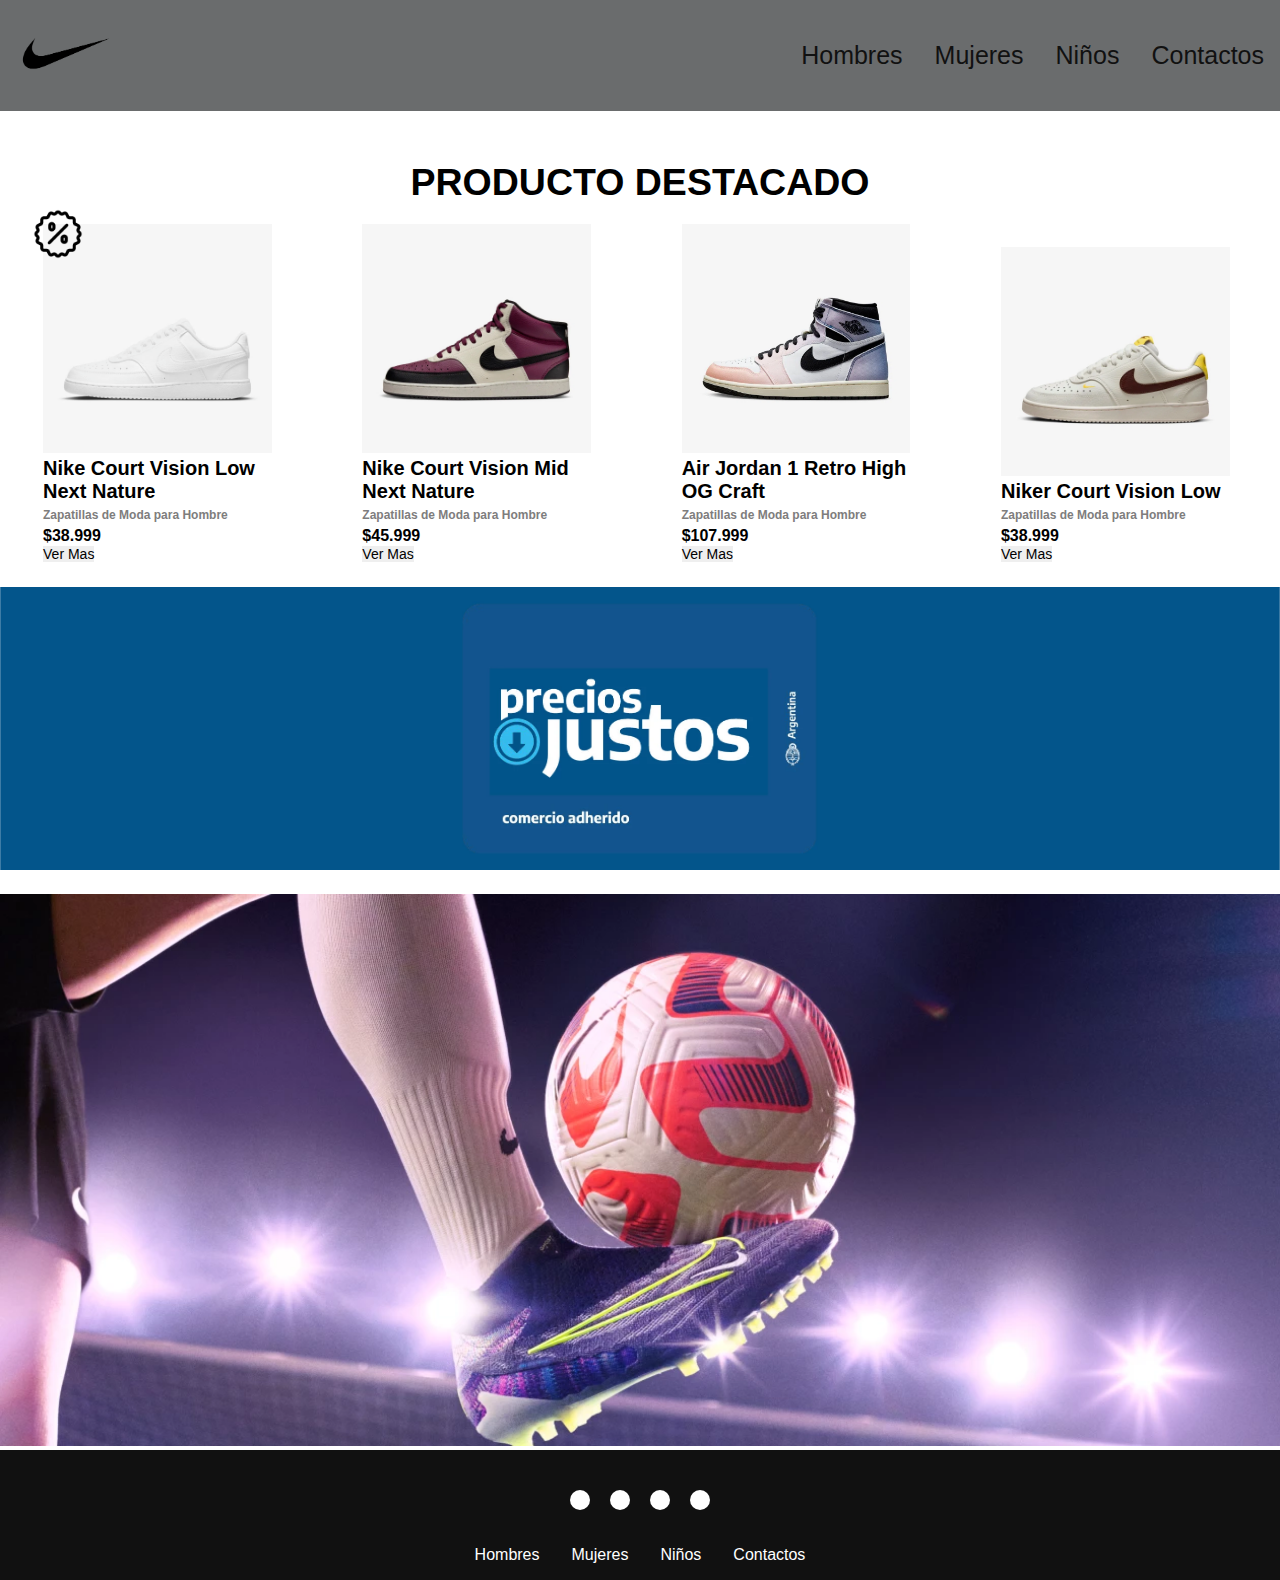
<file: index.html>
<!DOCTYPE html>
<html lang="en">
<head>
    <meta charset="UTF-8">
    <meta name="viewport" content="width=device-width, initial-scale=1.0">
    <title>Tienda de Ropa</title>
    <meta name="description" content="Descubre el estilo perfecto para ti en nuestra tienda de moda en línea. Explora una amplia selección de ropa de última tendencia para hombres, mujeres y niños.">
    <meta name="keywords" content="Tienda de ropa deportiva, Comprar ropa deportiva en línea, Ropa deportiva de calidad, Marcas de ropa deportiva">
    <link rel="stylesheet" href="https://cdn.jsdelivr.net/npm/bootstrap-icons@1.10.5/font/bootstrap-icons.css">
    <link rel="shortcut icon" href="./imagenes/icono pagina.png" type="image/x-icon">
    <link rel="stylesheet" href="./css/styles.css">
    <link rel="stylesheet" href="https://cdnjs.cloudflare.com/ajax/libs/font-awesome/6.4.0/css/all.min.css" integrity="sha512-iecdLmaskl7CVkqkXNQ/ZH/XLlvWZOJyj7Yy7tcenmpD1ypASozpmT/E0iPtmFIB46ZmdtAc9eNBvH0H/ZpiBw==" crossorigin="anonymous" referrerpolicy="no-referrer" />
</head>
<body>
    <header>
        <a href="../index.html"><img class="logo" src="../imagenes/logo principal.png" alt="Logo principal"></a>
        <button id="abrir" class="abrir-menu"><i class="bi bi-list"></i></button>
        <nav class="nav" id="nav">
            <ul class="nav-list">
                <li><a href="./paginas/hombres.html">Hombres</a></li>
                <li><a href="./paginas/mujeres.html">Mujeres</a></li>
                <li><a href="./paginas/niños.html">Niños</a></li>
                <li><a href="./paginas/contactos.html">Contactos</a></li>
            </ul>
        </nav>
    </header>
    <main>   
        <div class="producto-destacado">
            <h2 class="destacado">PRODUCTO DESTACADO</h2>
        </div>

        <div class="zapatilla-destacado">
            <img class="zapatilla-imagen" src="./imagenes/zapatilla-destacada1.png" alt="zapatilla destacad1a">
            <h4 class="zapatilla-titulo">Nike Court Vision Low Next Nature<h4>
            <p class="zapatilla-parrafo">Zapatillas de Moda para Hombre</p>
            <p class="precio">$38.999</p>
            <button class="zapatilla-boton"><a href="./paginas/hombres.html">Ver Mas</a></button>
            <img src="./imagenes/logo oferta.png" alt="logo oferta" class="zapatilla-oferta">
        </div>
        <div class="zapatilla-destacado">
            <img class="zapatilla-imagen" src="./imagenes/zapatilla-destacada2.png" alt="zapatilla destacada2">
            <h4 class="zapatilla-titulo">Nike Court Vision Mid Next Nature<h4>
            <p class="zapatilla-parrafo">Zapatillas de Moda para Hombre</p>
            <p class="precio">$45.999</p>
            <button class="zapatilla-boton"><a href="./paginas/hombres.html">Ver Mas</a></button>
        </div>
        <div class="zapatilla-destacado">
            <img class="zapatilla-imagen" src="./imagenes/zapatilla-destacada3.png" alt="zapatilla destacada3">
            <h4 class="zapatilla-titulo">Air Jordan 1 Retro High OG Craft<h4>
            <p class="zapatilla-parrafo">Zapatillas de Moda para Hombre</p>
            <p class="precio">$107.999</p>
            <button class="zapatilla-boton"><a href="./paginas/hombres.html">Ver Mas</a></button>
        </div>
        <div class="zapatilla-destacado">
            <img class="zapatilla-imagen" src="./imagenes/zapatilla-destacada4.png" alt="zapatilla destacada4">
            <h4 class="zapatilla-titulo">Niker Court Vision Low<h4>
            <p class="zapatilla-parrafo">Zapatillas de Moda para Hombre</p>
            <p class="precio">$38.999</p>
            <button class="zapatilla-boton"><a href="./paginas/hombres.html">Ver Mas</a></button>
        </div>
        
        <div class="precio-justo">
            <img src="./imagenes/precio justo.jpg" alt="precio justo">
        </div>
    
        <div class="imagen1">
            <img src="./imagenes/img.jpg" alt="imagen 1">
        </div>
    </main>

    <footer class="footer">
        <div class="footer-icons">
            <div class="socialIconos">
                <a href="https://www.facebook.com/nike"><i class="fa-brands fa-facebook"></i></a>
                <a href="https://twitter.com/Nike"><i class="fa-brands fa-twitter"></i></a>
                <a href="https://www.youtube.com/channel/UCUFgkRb0ZHc4Rpq15VRCICA"><i class="fa-brands fa-youtube"></i></a>
                <a href="https://www.instagram.com/nike/"><i class="fa-brands fa-instagram"></i></a>
            </div>
        </div>
        <div class="footer-nav">
            <a class="footer-links" href="./paginas/hombres.html">Hombres</a>
            <a class="footer-links" href="./paginas/mujeres.html">Mujeres</a>
            <a class="footer-links" href="./paginas/niños.html">Niños</a>
            <a class="footer-links" href="./paginas/contactos.html">Contactos</a>
        </div>
    </footer>

<script src="./index.js"></script>
</body>

</html>
</file>
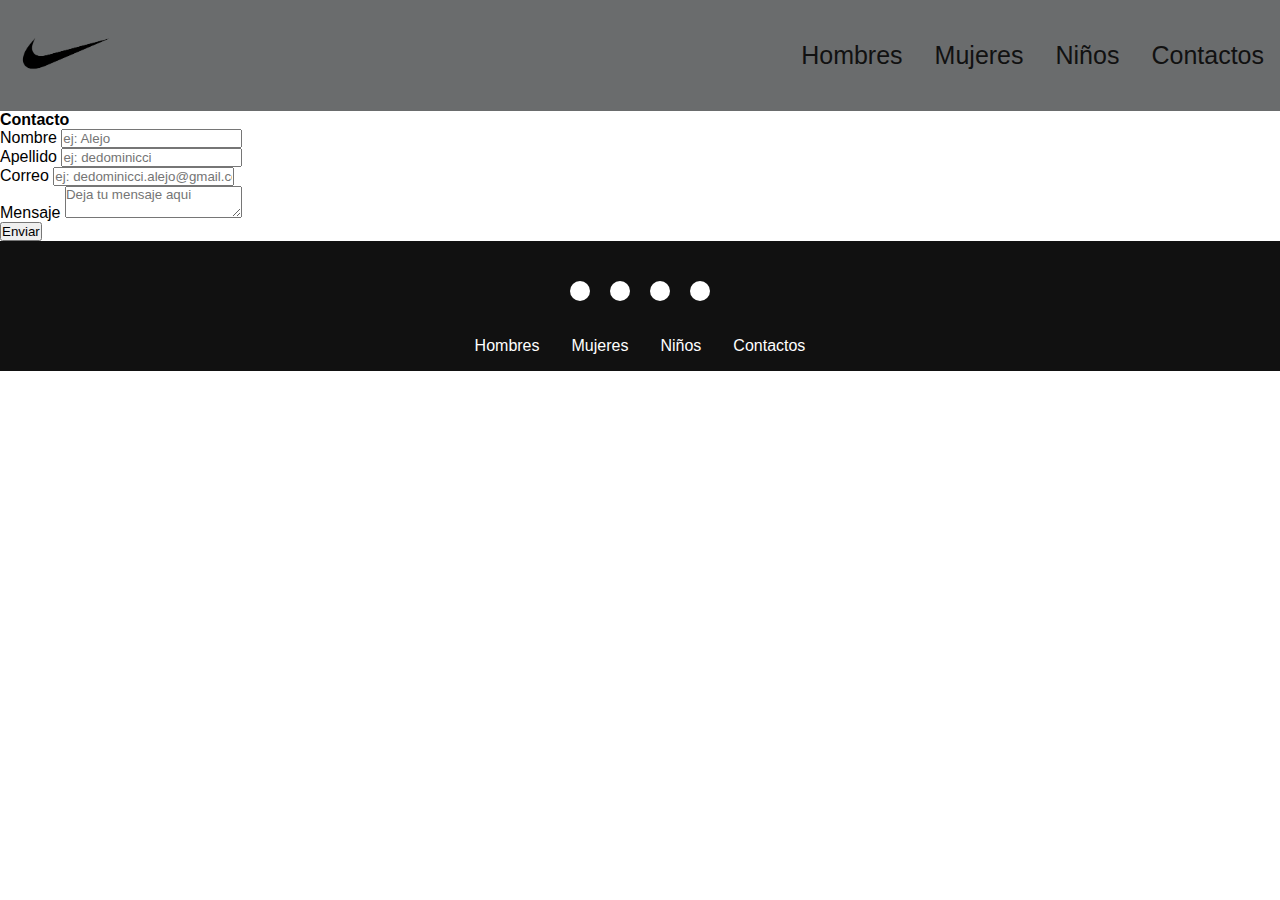
<file: paginas/contactos.html>
<!DOCTYPE html>
<html lang="en">
<head>
    <meta charset="UTF-8">
    <meta name="viewport" content="width=device-width, initial-scale=1.0">
    <title>Contactos</title>
    <meta name="description" content="Estamos aquí para ayudarte en cada paso. Si tienes preguntas, comentarios o necesitas asistencia, no dudes en ponerte en contacto con nosotros. Nuestro equipo de atención al cliente está listo para brindarte el mejor servicio.">
    <meta name="keywords" content="Información de contacto, Contacto directo, Soporte al cliente, Servicio al cliente, Formulario de contacto, Redes sociales y contacto">
    <link rel="stylesheet" href="https://cdn.jsdelivr.net/npm/bootstrap-icons@1.10.5/font/bootstrap-icons.css">
    <link href="https://cdn.jsdelivr.net/npm/bootstrap@5.3.0/dist/css/bootstrap.min.css" rel="stylesheet" integrity="sha384-9ndCyUaIbzAi2FUVXJi0CjmCapSmO7SnpJef0486qhLnuZ2cdeRhO02iuK6FUUVM" crossorigin="anonymous">
    <link rel="stylesheet" href="../css/styles.css">
    <link rel="stylesheet" href="https://cdnjs.cloudflare.com/ajax/libs/font-awesome/6.4.0/css/all.min.css" integrity="sha512-iecdLmaskl7CVkqkXNQ/ZH/XLlvWZOJyj7Yy7tcenmpD1ypASozpmT/E0iPtmFIB46ZmdtAc9eNBvH0H/ZpiBw==" crossorigin="anonymous" referrerpolicy="no-referrer"/>
    <link rel="shortcut icon" href="../imagenes/icono pagina.png" type="image/x-icon">
    
</head>
<body>
    <header>
        <a href="../index.html"><img class="logo" src="../imagenes/logo principal.png" alt="Logo principal"></a>
        <button id="abrir" class="abrir-menu"><i class="bi bi-list"></i></button>
        <nav class="nav" id="nav">
            <ul class="nav-list">
                <li><a href="../paginas/hombres.html">Hombres</a></li>
                <li><a href="../paginas/mujeres.html">Mujeres</a></li>
                <li><a href="../paginas/niños.html">Niños</a></li>
                <li><a href="../paginas/contactos.html">Contactos</a></li>
            </ul>
        </nav>
    </header>
   <main>
    <section class="d-flex justify-content-center contactos">
        <div class="card col-sm-6 p-3">
            <div class="mb-3">
                <h4>Contacto</h4>
            </div>
            <div class="mb-2">
                <form action="">
                    <div class="mb-2">
                        <label for="nombre">Nombre</label>
                        <input type="text" class="form-control" name="nombre" id="nombre" placeholder="ej: Alejo">
                    </div>
                    <div class="mb-2">
                        <label for="apellido">Apellido</label>
                        <input type="text" class="form-control" name="apellido" id="apellido" placeholder="ej: dedominicci">
                        <div class="mb-2">
                            <label for="correo">Correo</label>
                            <input type="text" class="form-control" name="correo" id="correo" placeholder="ej: dedominicci.alejo@gmail.com">
                        </div>
                        <div class="mb-2">
                            <label for="Mensaje">Mensaje</label>
                            <textarea name="Mensaje" id="Mensaje" class="form-control" placeholder="Deja tu mensaje aqui"></textarea>
                        </div>
                        <div class="mb-2">
                            <button class="btn btn-primary">Enviar</button>
                        </div>
                    </div>
                </form>
            </div>
        </div>
    </section>
   </main>
   <footer>
        <div class="footer-icons">
            <div class="socialIconos">
                <a href="https://www.facebook.com/nike"><i class="fa-brands fa-facebook"></i></a>
                <a href="https://twitter.com/Nike"><i class="fa-brands fa-twitter"></i></a>
                <a href="https://www.youtube.com/channel/UCUFgkRb0ZHc4Rpq15VRCICA"><i class="fa-brands fa-youtube"></i></a>
                <a href="https://www.instagram.com/nike/"><i class="fa-brands fa-instagram"></i></a>
            </div>
        </div>
        <div class="footer-nav">
            <a class="footer-links" href="../paginas/hombres.html">Hombres</a>
            <a class="footer-links" href="../paginas/mujeres.html">Mujeres</a>
            <a class="footer-links" href="../paginas/niños.html">Niños</a>
            <a class="footer-links" href="../paginas/contactos.html">Contactos</a>
        </div>
    </footer>
    <script src="../index.js"></script>
</body>
</html>
</file>
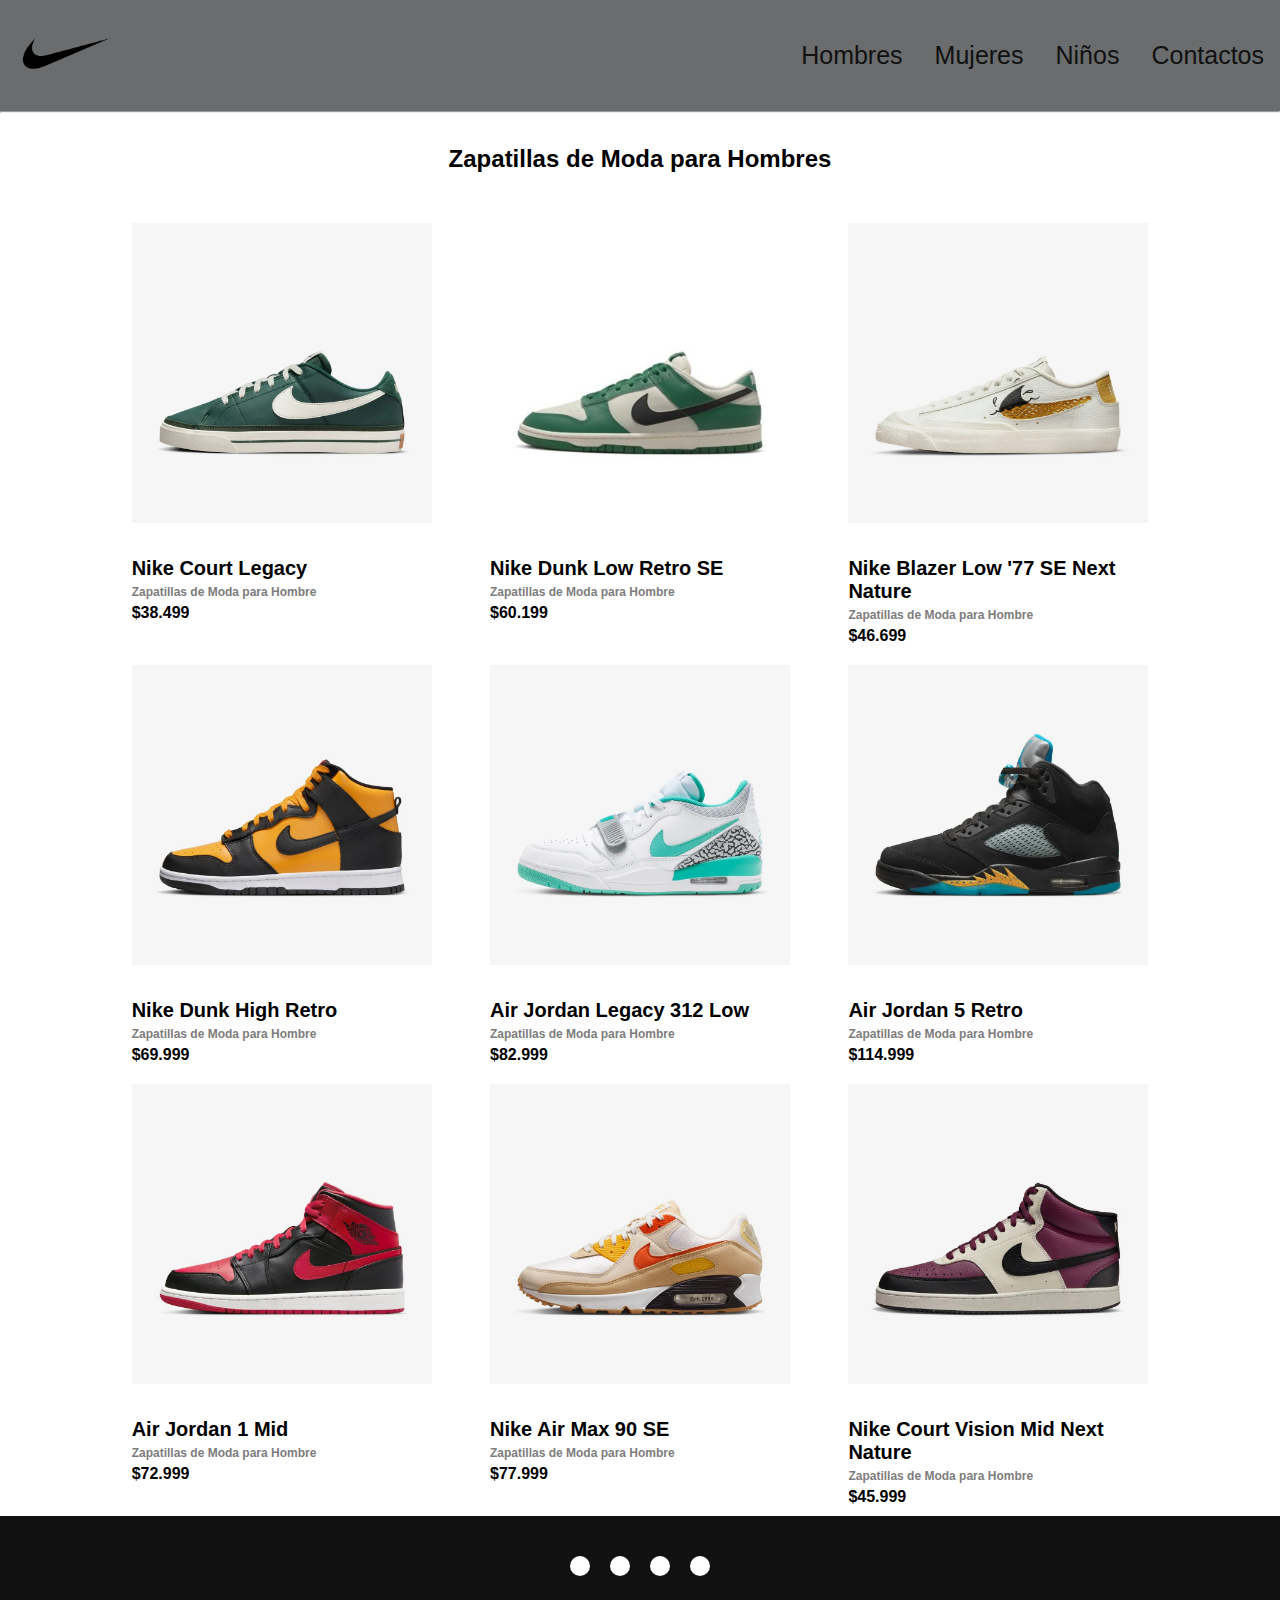
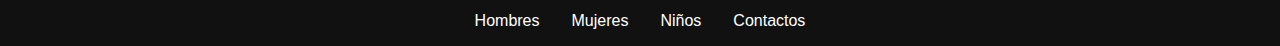
<file: paginas/hombres.html>
<!DOCTYPE html>
<html lang="en">
<head>
    <meta charset="UTF-8">
    <meta name="viewport" content="width=device-width, initial-scale=1.0">
    <title>Hombres</title>
    <meta name="description" content="Supera tus límites con nuestra gama de ropa deportiva diseñada especialmente para hombres. Encuentra desde camisetas técnicas que absorben la humedad hasta pantalones deportivos que ofrecen libertad de movimiento.">
    <meta name="keywords" content="Ropa deportiva para hombres,Ropa atlética masculina, Moda deportiva para él, Conjuntos deportivos masculinos, Accesorios deportivos para hombres">
    <link rel="stylesheet" href="https://cdn.jsdelivr.net/npm/bootstrap-icons@1.10.5/font/bootstrap-icons.css">
    <link rel="stylesheet" href="../css/styles.css">
    <link rel="stylesheet" href="https://cdnjs.cloudflare.com/ajax/libs/font-awesome/6.4.0/css/all.min.css" integrity="sha512-iecdLmaskl7CVkqkXNQ/ZH/XLlvWZOJyj7Yy7tcenmpD1ypASozpmT/E0iPtmFIB46ZmdtAc9eNBvH0H/ZpiBw==" crossorigin="anonymous" referrerpolicy="no-referrer" />
    <link rel="shortcut icon" href="../imagenes/icono pagina.png" type="image/x-icon">
</head>
<body>
    <header>
        <a href="../index.html"><img class="logo" src="../imagenes/logo principal.png" alt="Logo principal"></a>
        <button id="abrir" class="abrir-menu"><i class="bi bi-list"></i></button>
        <nav class="nav" id="nav">
            <ul class="nav-list">
                <li><a href="../paginas/hombres.html">Hombres</a></li>
                <li><a href="../paginas/mujeres.html">Mujeres</a></li>
                <li><a href="../paginas/niños.html">Niños</a></li>
                <li><a href="../paginas/contactos.html">Contactos</a></li>
            </ul>
        </nav>
    </header>
    <hr>
    <main>
        <div class="titulo-productos">
            <h2>Zapatillas de Moda para Hombres</h2>
        </div>
        <div class="zapatilla-hombres-b">
            <div class="zapatilla-hombres">
                <a href="./descripcion-producto.html"><img class="zapatilla-imagen" src="../imagenes/zapas-hombres1.jpg" alt="zapatilla 1"></a>
                <h4 class="zapatilla-titulo">Nike Court Legacy<h4>
                <p class="zapatilla-parrafo">Zapatillas de Moda para Hombre<p>
                <p class="precio">$38.499</p>
            </div>
            <div class="zapatilla-hombres">
                <img class="zapatilla-imagen" src="../imagenes/zapas-hombres2.jpg" alt="zapatilla 2">
                <h4 class="zapatilla-titulo">Nike Dunk Low Retro SE<h4>
                <p class="zapatilla-parrafo">Zapatillas de Moda para Hombre<p>
                <p class="precio">$60.199</p>
            </div>
            <div class="zapatilla-hombres">
                <img class="zapatilla-imagen" src="../imagenes/zapas-hombres3.jpg" alt="zapatilla 3">
                <h4 class="zapatilla-titulo">Nike Blazer Low '77 SE Next Nature<h4>
                <p class="zapatilla-parrafo">Zapatillas de Moda para Hombre<p>
                <p class="precio">$46.699</p>
            </div>
            <div class="zapatilla-hombres">
                <img class="zapatilla-imagen" src="../imagenes/zapas-hombres4.jpg" alt="zapatilla 4">
                <h4 class="zapatilla-titulo">Nike Dunk High Retro<h4>
                <p class="zapatilla-parrafo">Zapatillas de Moda para Hombre<p>
                <p class="precio">$69.999</p>
            </div>
            <div class="zapatilla-hombres">
                <img class="zapatilla-imagen" src="../imagenes/zapas-hombres5.jpg" alt="zapatilla5">
                <h4 class="zapatilla-titulo">Air Jordan Legacy 312 Low<h4>
                <p class="zapatilla-parrafo">Zapatillas de Moda para Hombre<p>
                <p class="precio">$82.999</p>
            </div>
            <div class="zapatilla-hombres">
                <img class="zapatilla-imagen" src="../imagenes/zapas-hombres6.jpg" alt="zapatilla6">
                <h4 class="zapatilla-titulo">Air Jordan 5 Retro<h4>
                <p class="zapatilla-parrafo">Zapatillas de Moda para Hombre<p>
                <p class="precio">$114.999</p>
            </div>
            <div class="zapatilla-hombres">
                <img class="zapatilla-imagen" src="../imagenes/zapas-hombres7.jpg" alt="zapatilla7">
                <h4 class="zapatilla-titulo">Air Jordan 1 Mid<h4>
                <p class="zapatilla-parrafo">Zapatillas de Moda para Hombre<p>
                <p class="precio">$72.999</p>
            </div>
            <div class="zapatilla-hombres">
                <img class="zapatilla-imagen" src="../imagenes/zapas-hombres8.jpg" alt="zapatilla8">
                <h4 class="zapatilla-titulo">Nike Air Max 90 SE<h4>
                <p class="zapatilla-parrafo">Zapatillas de Moda para Hombre<p>
                <p class="precio">$77.999</p>
            </div>
            <div class="zapatilla-hombres">
                <img class="zapatilla-imagen" src="../imagenes/zapas-hombres9.jpg" alt="zapatilla9">
                <h4 class="zapatilla-titulo">Nike Court Vision Mid Next Nature<h4>
                <p class="zapatilla-parrafo">Zapatillas de Moda para Hombre<p>
                <p class="precio">$45.999</p>
            </div>
        </div>
    </main>
    <footer>
        <div class="footer-icons">
            <div class="socialIconos">
                <a href="https://www.facebook.com/nike"><i class="fa-brands fa-facebook"></i></a>
                <a href="https://twitter.com/Nike"><i class="fa-brands fa-twitter"></i></a>
                <a href="https://www.youtube.com/channel/UCUFgkRb0ZHc4Rpq15VRCICA"><i class="fa-brands fa-youtube"></i></a>
                <a href="https://www.instagram.com/nike/"><i class="fa-brands fa-instagram"></i></a>
            </div>
        </div>
        <div class="footer-nav">
            <a class="footer-links" href="../paginas/hombres.html">Hombres</a>
            <a class="footer-links" href="../paginas/mujeres.html">Mujeres</a>
            <a class="footer-links" href="../paginas/niños.html">Niños</a>
            <a class="footer-links" href="../paginas/contactos.html">Contactos</a>
        </div>
    </footer>
    <script src="../index.js"></script>
</body>
</html>
</file>
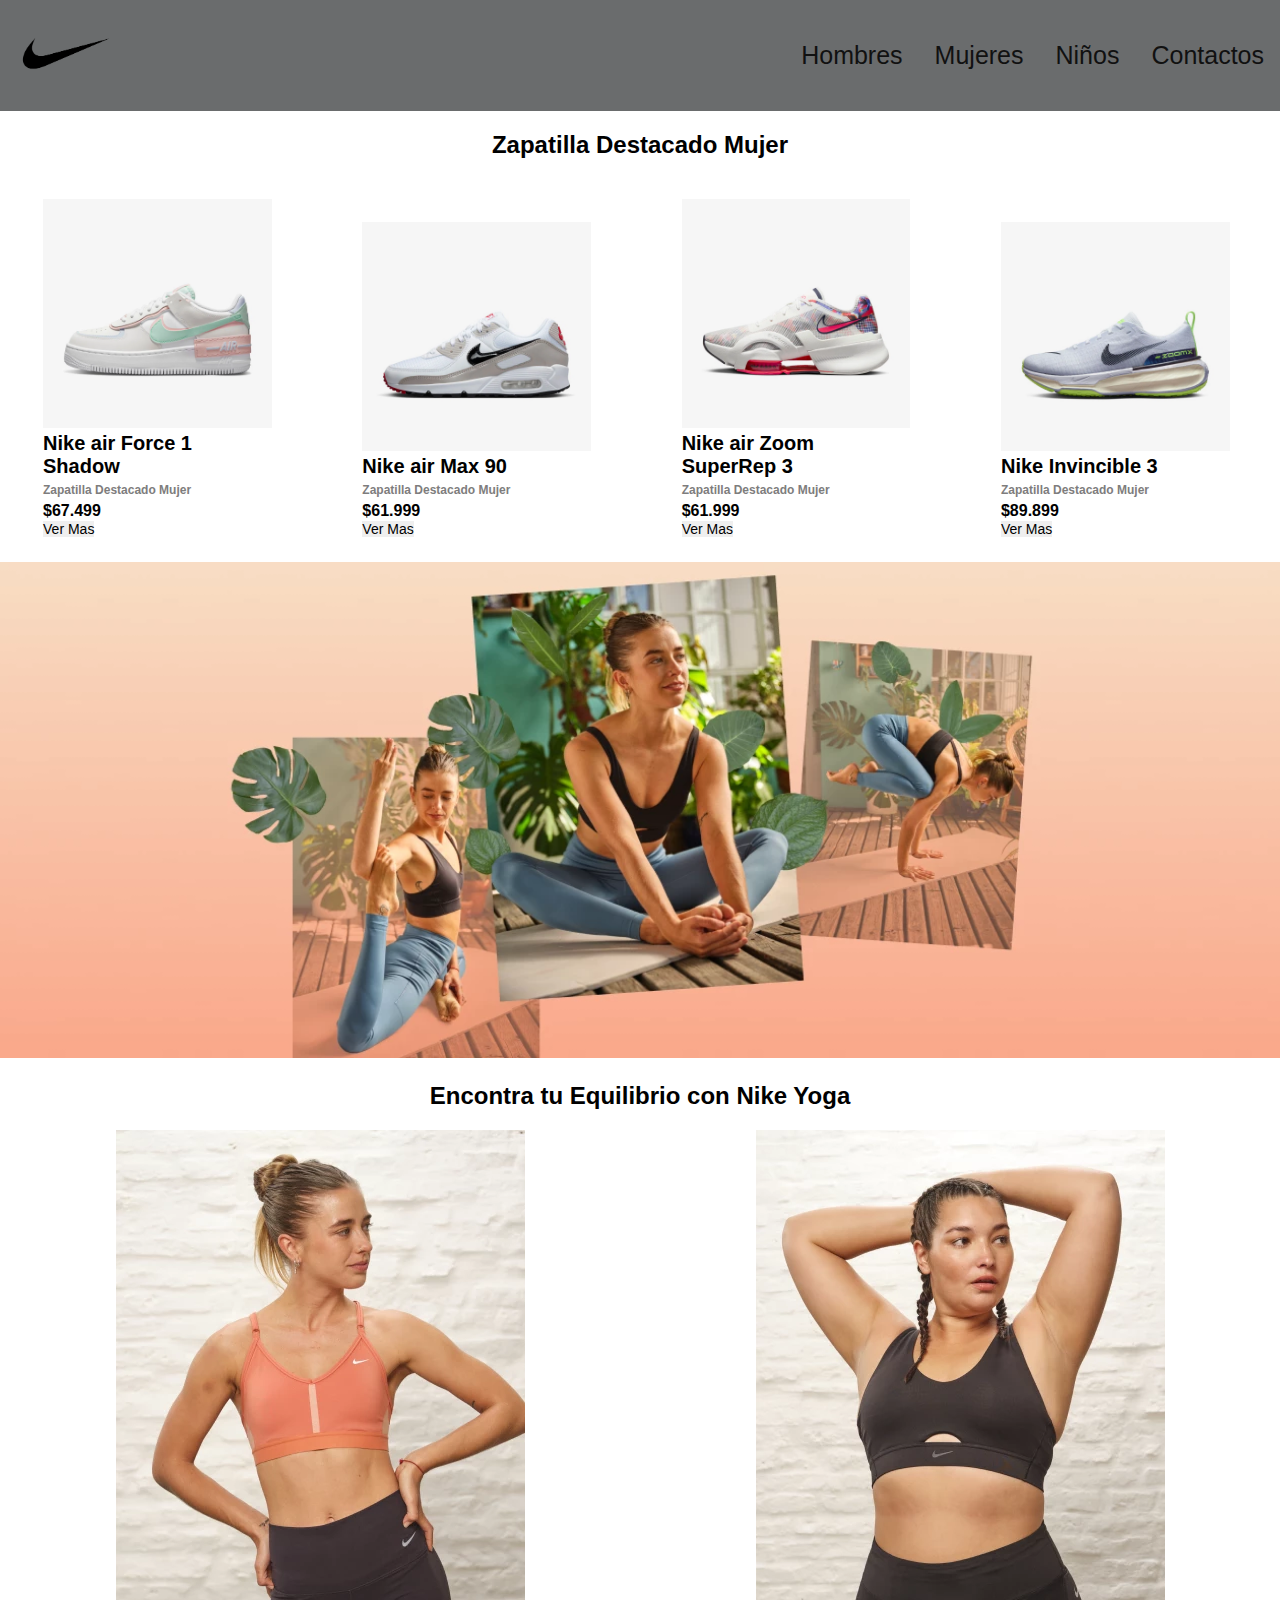
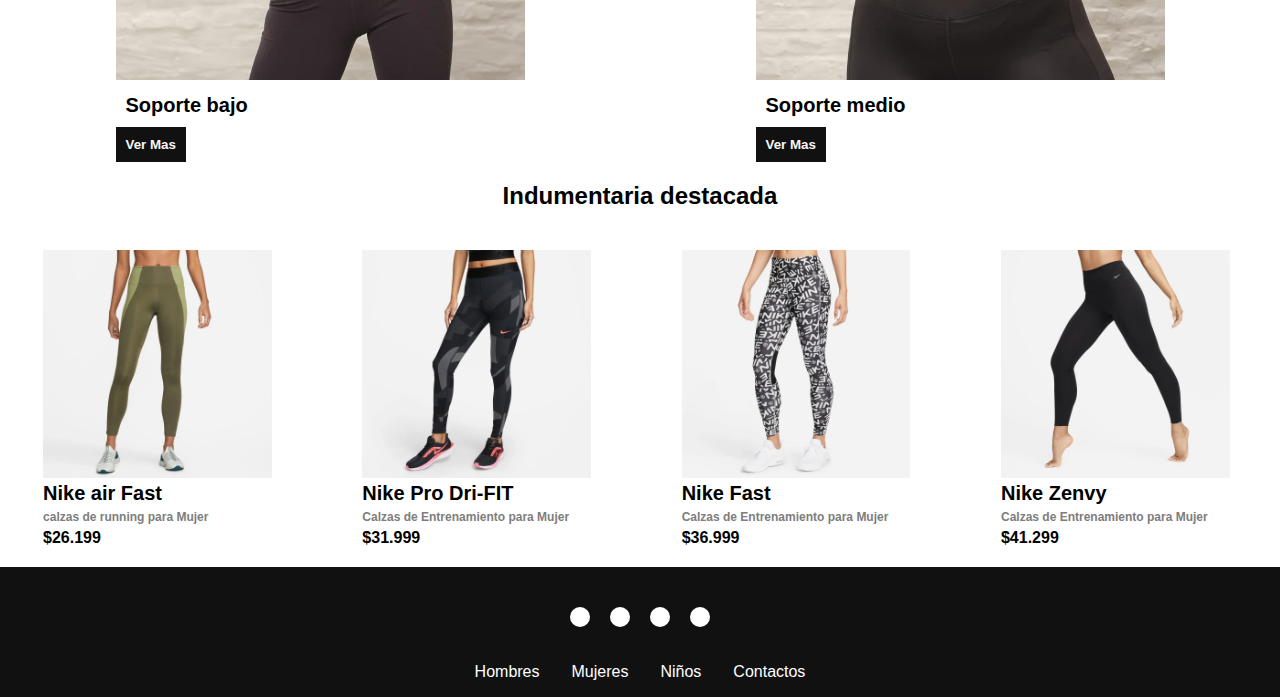
<file: paginas/mujeres.html>
<!DOCTYPE html>
<html lang="en">
<head>
    <meta charset="UTF-8">
    <meta name="viewport" content="width=device-width, initial-scale=1.0">
    <title>Mujeres</title>
    <meta name="description" content="Encuentra la moda femenina más chica y versátil en nuestra sección para mujeres. Ya sea que te enfrentes a un entrenamiento intenso o simplemente quieras lucir genial mientras te mantienes activa, nuestras prendas te acompañarán en cada paso del camino.">
    <meta name="keywords" content="Ropa deportiva para mujeres, Ropa de ejercicio femenina, Ropa deportiva femenina de moda, Tops deportivos para mujeres, Conjuntos de entrenamiento femeninos, Accesorios deportivos para mujeres">
    <link rel="stylesheet" href="https://cdn.jsdelivr.net/npm/bootstrap-icons@1.10.5/font/bootstrap-icons.css">
    <link rel="stylesheet" href="../css/styles.css">
    <link rel="stylesheet" href="https://cdnjs.cloudflare.com/ajax/libs/font-awesome/6.4.0/css/all.min.css" integrity="sha512-iecdLmaskl7CVkqkXNQ/ZH/XLlvWZOJyj7Yy7tcenmpD1ypASozpmT/E0iPtmFIB46ZmdtAc9eNBvH0H/ZpiBw==" crossorigin="anonymous" referrerpolicy="no-referrer" />
    <link rel="shortcut icon" href="../imagenes/icono pagina.png" type="image/x-icon">
</head>
<body>
    <header>
        <a href="../index.html"><img class="logo" src="../imagenes/logo principal.png" alt="Logo principal"></a>
        <button id="abrir" class="abrir-menu"><i class="bi bi-list"></i></button>
        <nav class="nav" id="nav">
            <ul class="nav-list">
                <li><a href="../paginas/hombres.html">Hombres</a></li>
                <li><a href="../paginas/mujeres.html">Mujeres</a></li>
                <li><a href="../paginas/niños.html">Niños</a></li>
                <li><a href="../paginas/contactos.html">Contactos</a></li>
            </ul>
        </nav>
    </header>
    <main>
        <div class="title-destacado-mujer">
            <h2>Zapatilla Destacado Mujer</h2>
        </div>
        <div>
            <div class="zapatilla-destacado-mujer">
                <img class="zapatilla-imagen" src="../imagenes/zapatilla destacada mujer1.jpg" alt="zaaptilla destacada mujer1">
                <h4 class="zapatilla-titulo">Nike air Force 1 Shadow<h4>
                <p class="zapatilla-parrafo">Zapatilla Destacado Mujer</p>
                <p class="precio">$67.499</p>
                <button class="zapatilla-boton"><a href="#">Ver Mas</a></button>
            </div>
            <div class="zapatilla-destacado-mujer">
                <img class="zapatilla-imagen" src="../imagenes/zapatilla destacada mujer2.jpg" alt="zaaptilla destacada mujer2">
                <h4 class="zapatilla-titulo">Nike air Max 90<h4>
                <p class="zapatilla-parrafo">Zapatilla Destacado Mujer</p>
                <p class="precio">$61.999</p>
                <button class="zapatilla-boton"><a href="#">Ver Mas</a></button>
            </div>
            <div class="zapatilla-destacado-mujer">
                <img class="zapatilla-imagen" src="../imagenes/zapatilla destacada mujer3.jpg" alt="zaaptilla destacada mujer3">
                <h4 class="zapatilla-titulo">Nike air Zoom SuperRep 3<h4>
                <p class="zapatilla-parrafo">Zapatilla Destacado Mujer</p>
                <p class="precio">$61.999</p>
                <button class="zapatilla-boton"><a href="#">Ver Mas</a></button>
            </div>
            <div class="zapatilla-destacado-mujer">
                <img class="zapatilla-imagen" src="../imagenes/zapatilla destacada mujer4.jpg" alt="zaaptilla destacada mujer4">
                <h4 class="zapatilla-titulo">Nike Invincible 3<h4>
                <p class="zapatilla-parrafo">Zapatilla Destacado Mujer</p>
                <p class="precio">$89.899</p>
                <button class="zapatilla-boton"><a href="#">Ver Mas</a></button>
            </div>
        </div>

        <div class="imagen-yoga">
            <img src="../imagenes/imagen yoga.jpg" alt="imagen yoga">
        </div>
        <div class="title-yoga">
            <h2>Encontra tu Equilibrio con Nike Yoga</h2>
        </div>
        <div class="img-yoga2">
            <div>
                <img src="../imagenes/yoga soporte bajo.jpg" alt="imagen yoga soporte bajo">
                <h4 class="title-yoga-soporte">Soporte bajo</h4>
                <button class="btn-yoga">Ver Mas</button>
            </div>
            <div>
                <img src="../imagenes/yoga soporte medio.jpg" alt="imagen yoga soporte medio">
                <h4 class="title-yoga-soporte">Soporte medio</h4>
                <button class="btn-yoga">Ver Mas</button>
            </div>
        </div>
        <div class="title-yoga-destacado">
            <h2>Indumentaria destacada</h2>
        </div>

        <div class="indumentaria-destacada">
            <img class="zapatilla-imagen" src="../imagenes/indumentaria-destacada.jpg" alt="indumentaria-destacada1">
            <h4 class="zapatilla-titulo">Nike air Fast<h4>
            <p class="zapatilla-parrafo">calzas de running para Mujer</p>
            <p class="precio">$26.199</p>
        </div>
        <div class="indumentaria-destacada">
            <img class="zapatilla-imagen" src="../imagenes/indumentaria-destacada2.jpg" alt="indumentaria-destacada2">
            <h4 class="zapatilla-titulo">Nike Pro Dri-FIT<h4>
            <p class="zapatilla-parrafo">Calzas de Entrenamiento para Mujer</p>
            <p class="precio">$31.999</p>
        </div>
        <div class="indumentaria-destacada">
            <img class="zapatilla-imagen" src="../imagenes/indumentaria-destacada3.jpg" alt="indumentaria-destacada3">
            <h4 class="zapatilla-titulo">Nike Fast<h4>
            <p class="zapatilla-parrafo">Calzas de Entrenamiento para Mujer</p>
            <p class="precio">$36.999</p>
        </div>
        <div class="indumentaria-destacada">
            <img class="zapatilla-imagen" src="../imagenes/indumentaria-destacada4.jpg" alt="indumentaria-destacada4">
            <h4 class="zapatilla-titulo">Nike Zenvy<h4>
            <p class="zapatilla-parrafo">Calzas de Entrenamiento para Mujer</p>
            <p class="precio">$41.299</p>
        </div>
    </main>
    <footer>
        <div class="footer-icons">
            <div class="socialIconos">
                <a href="https://www.facebook.com/nike"><i class="fa-brands fa-facebook"></i></a>
                <a href="https://twitter.com/Nike"><i class="fa-brands fa-twitter"></i></a>
                <a href="https://www.youtube.com/channel/UCUFgkRb0ZHc4Rpq15VRCICA"><i class="fa-brands fa-youtube"></i></a>
                <a href="https://www.instagram.com/nike/"><i class="fa-brands fa-instagram"></i></a>
            </div>
        </div>
        <div class="footer-nav">
            <a class="footer-links" href="../paginas/hombres.html">Hombres</a>
            <a class="footer-links" href="../paginas/mujeres.html">Mujeres</a>
            <a class="footer-links" href="../paginas/niños.html">Niños</a>
            <a class="footer-links" href="../paginas/contactos.html">Contactos</a>
        </div>
    </footer>

    <script src="../index.js"></script>
</body>
</html>
</file>
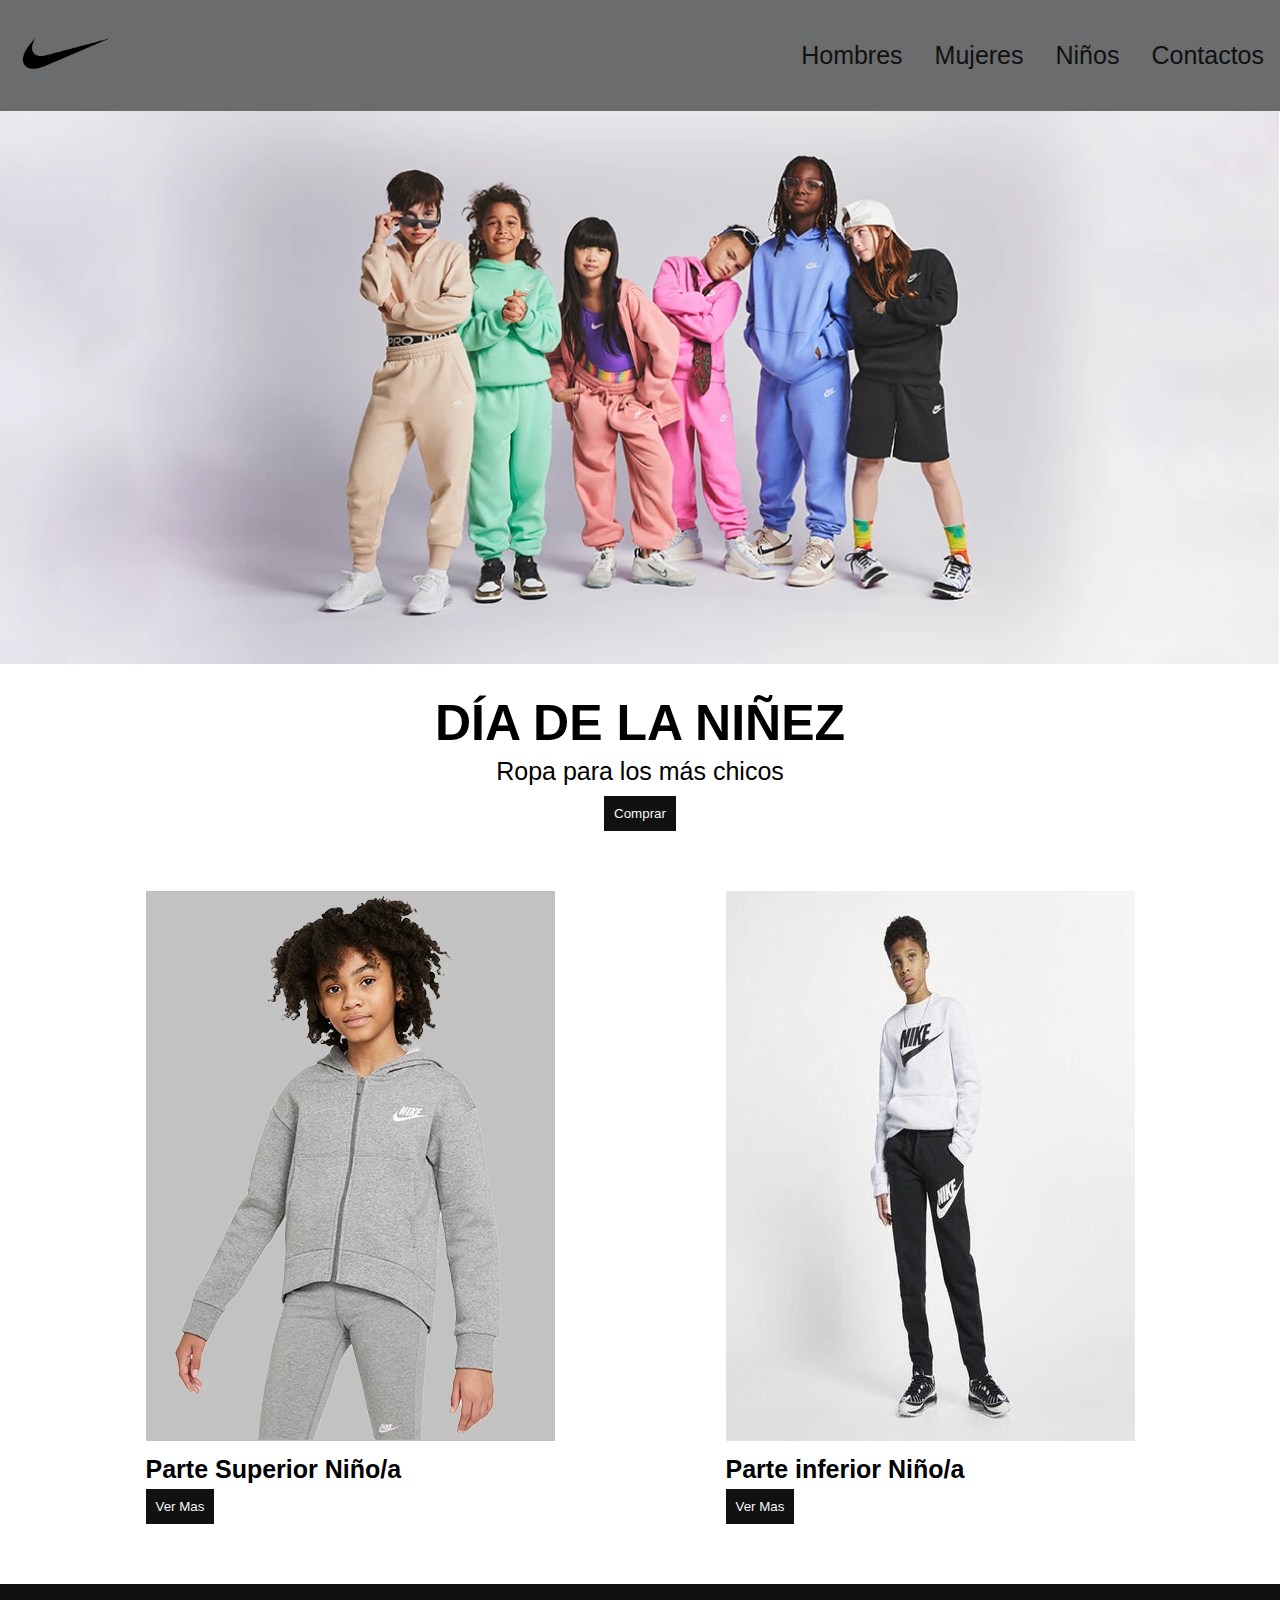
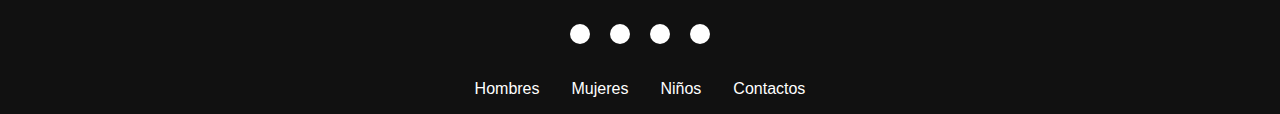
<file: paginas/niños.html>
<!DOCTYPE html>
<html lang="en">
<head>
    <meta charset="UTF-8">
    <meta name="viewport" content="width=device-width, initial-scale=1.0">
    <title>Niños</title>
    <meta name="description" content="Anima a tus pequeños atletas con nuestra ropa deportiva infantil. Desde conjuntos deportivos cómodos hasta camisetas que reflejan su entusiasmo, nuestra colección para niños está diseñada para mantenerlos en movimiento con comodidad y estilo.">
    <meta name="keywords" content="Ropa deportiva para niños, Ropa activa para niños, Moda deportiva infantil, Conjuntos deportivos para niños, Camisetas deportivas para niños, Ropa deportiva juvenil">
    <link rel="stylesheet" href="https://cdn.jsdelivr.net/npm/bootstrap-icons@1.10.5/font/bootstrap-icons.css">
    <link rel="stylesheet" href="../css/styles.css">
    <link rel="stylesheet" href="https://cdnjs.cloudflare.com/ajax/libs/font-awesome/6.4.0/css/all.min.css" integrity="sha512-iecdLmaskl7CVkqkXNQ/ZH/XLlvWZOJyj7Yy7tcenmpD1ypASozpmT/E0iPtmFIB46ZmdtAc9eNBvH0H/ZpiBw==" crossorigin="anonymous" referrerpolicy="no-referrer" />
    <link rel="shortcut icon" href="../imagenes/icono pagina.png" type="image/x-icon">
</head>
<body>
    <header>
        <a href="../index.html"><img class="logo" src="../imagenes/logo principal.png" alt="Logo principal"></a>
        <button id="abrir" class="abrir-menu"><i class="bi bi-list"></i></button>
        <nav class="nav" id="nav">
            <ul class="nav-list">
                <li><a href="../paginas/hombres.html">Hombres</a></li>
                <li><a href="../paginas/mujeres.html">Mujeres</a></li>
                <li><a href="../paginas/niños.html">Niños</a></li>
                <li><a href="../paginas/contactos.html">Contactos</a></li>
            </ul>
        </nav>
    </header>
    <main>
        <div class="img-niños">
            <img src="../imagenes/imagen niños.jpg" alt="imagen principal niños">
        </div>

        <div class="titulo-niños">
            <h2 class="title">DÍA DE LA NIÑEZ</h2>
            <p class="parrafo-titulo">Ropa para los más chicos</p>
            <button class="btn-titulo">Comprar</button>
        </div>

        <div class="tarjetitas">
            <div>
                <img src="../imagenes/niño superior.jpg" alt="niños parte superior">
                <h3 class="title-tarjetita">Parte Superior Niño/a</h3>
                <button class="btn-tarjetita">Ver Mas</button>
            </div>
            <div>
                <img src="../imagenes/niño inferior.jpg" alt="niños parte inferior">
                <h3 class="title-tarjetita">Parte inferior Niño/a</h3>
                <button class="btn-tarjetita">Ver Mas</button>
            </div>
        </div>
    </main>
    <footer>
        <div class="footer-icons">
            <div class="socialIconos">
                <a href="https://www.facebook.com/nike"><i class="fa-brands fa-facebook"></i></a>
                <a href="https://twitter.com/Nike"><i class="fa-brands fa-twitter"></i></a>
                <a href="https://www.youtube.com/channel/UCUFgkRb0ZHc4Rpq15VRCICA"><i class="fa-brands fa-youtube"></i></a>
                <a href="https://www.instagram.com/nike/"><i class="fa-brands fa-instagram"></i></a>
            </div>
        </div>
        <div class="footer-nav">
            <a class="footer-links" href="../paginas/hombres.html">Hombres</a>
            <a class="footer-links" href="../paginas/mujeres.html">Mujeres</a>
            <a class="footer-links" href="../paginas/niños.html">Niños</a>
            <a class="footer-links" href="../paginas/contactos.html">Contactos</a>
        </div>
    </footer>
    <script src="../index.js"></script>
</body>
</html>
</file>
<file: css/styles.css>
@charset "UTF-8";
* {
  margin: 0;
  padding: 0;
  box-sizing: border-box;
  font-family: sans-serif;
}
* a {
  text-decoration: none !important;
}

header {
  background-color: #6a6c6d;
  padding: 1rem;
  display: flex;
  justify-content: center;
  align-items: center;
  justify-content: space-between;
}
header .logo {
  max-width: 100px;
}
header .abrir-menu {
  display: none;
  background: none;
  border: none;
  color: #111;
  font-size: 1.5rem;
  cursor: pointer;
}
@media screen and (max-width: 480px) {
  header .abrir-menu {
    display: block;
  }
}
header #nav {
  display: flex;
  align-items: center;
}
header #nav .cerrar-menu {
  display: none;
  background: none;
  border: none;
  color: #111;
  font-size: 1.5rem;
  cursor: pointer;
}
@media screen and (max-width: 480px) {
  header #nav .cerrar-menu {
    display: block;
  }
}
header #nav .nav-list {
  list-style: none;
  display: flex;
  margin: 0;
  padding: 0;
  font-size: 25px;
  gap: 1rem;
}
@media screen and (max-width: 480px) {
  header #nav .nav-list {
    flex-direction: column;
    align-items: center;
    padding: 1rem 0;
  }
}
header #nav .nav-list li {
  margin-left: 1rem;
}
@media screen and (max-width: 480px) {
  header #nav .nav-list li {
    margin: 0.5rem 0;
  }
}
header #nav .nav-list li a {
  text-decoration: none;
  color: #111;
  transition: color 0.3s;
}
header #nav .nav-list li a:hover {
  color: #e74c3c;
}
@media screen and (max-width: 480px) {
  header #nav {
    flex-direction: column;
    position: absolute;
    top: 5rem;
    left: 0;
    right: 0;
    background-color: #fff;
    display: none;
  }
  header #nav.menu-abierto {
    display: flex;
  }
}

.producto-destacado {
  font-size: 25px;
  margin-top: 50px;
}
@media screen and (max-width: 480px) {
  .producto-destacado {
    padding-top: 1rem;
  }
}
.producto-destacado .destacado {
  text-align: center;
}

.precio-justo img {
  width: 100%;
  margin-bottom: 20px;
}

.imagen1 img {
  width: 100%;
}

.zapatilla-destacado {
  max-width: 21%;
  padding: 20px;
  display: inline-block;
  margin-inline: 1.8%;
  position: relative;
}
.zapatilla-destacado {
  -webkit-animation: tilt-in-top-1 0.6s cubic-bezier(0.25, 0.46, 0.45, 0.94) both;
  animation: tilt-in-top-1 0.6s cubic-bezier(0.25, 0.46, 0.45, 0.94) both;
}
@-webkit-keyframes tilt-in-top-1 {
  0% {
    -webkit-transform: rotateY(30deg) translateY(-300px) skewY(-30deg);
    transform: rotateY(30deg) translateY(-300px) skewY(-30deg);
    opacity: 0;
  }
  100% {
    -webkit-transform: rotateY(0deg) translateY(0) skewY(0deg);
    transform: rotateY(0deg) translateY(0) skewY(0deg);
    opacity: 1;
  }
}
@keyframes tilt-in-top-1 {
  0% {
    -webkit-transform: rotateY(30deg) translateY(-300px) skewY(-30deg);
    transform: rotateY(30deg) translateY(-300px) skewY(-30deg);
    opacity: 0;
  }
  100% {
    -webkit-transform: rotateY(0deg) translateY(0) skewY(0deg);
    transform: rotateY(0deg) translateY(0) skewY(0deg);
    opacity: 1;
  }
}
@media screen and (max-width: 480px) {
  .zapatilla-destacado {
    display: flex;
    flex-direction: column;
    max-width: 100%;
  }
}
.zapatilla-destacado .zapatilla-imagen {
  width: 100%;
  cursor: pointer;
}
.zapatilla-destacado .zapatilla-titulo {
  font-size: 20px;
  margin-bottom: 5px;
}
.zapatilla-destacado .zapatilla-parrafo {
  font-size: 12px;
  color: #7e7d7d;
  margin-bottom: 5px;
}
.zapatilla-destacado .zapatilla-oferta {
  width: 50px;
  position: absolute;
  top: 5px;
  left: 10px;
}
.zapatilla-destacado .zapatilla-boton {
  border: 0;
  margin-bottom: 5px;
}
.zapatilla-destacado .zapatilla-boton:hover {
  background-color: rgb(231, 231, 231);
  border-radius: 2px;
}
.zapatilla-destacado .zapatilla-boton a {
  text-decoration: none;
  color: black;
  font-size: 14px;
}

footer {
  background-color: #111;
}
footer .footer-icons {
  width: 100%;
  padding: 30px 40px 10px;
}
footer .footer-icons .socialIconos {
  display: flex;
  justify-content: center;
}
footer .footer-icons .socialIconos a {
  text-decoration: none;
  padding: 10px;
  background-color: white;
  margin: 10px;
  border-radius: 50%;
}
footer .footer-icons .socialIconos a:hover {
  background-color: #111;
  transition: 0.5s;
}
footer .footer-icons .socialIconos a i {
  font-size: 1.5rem;
  color: black;
  opacity: 0.9;
}
footer .footer-icons .socialIconos a i:hover {
  color: white;
  transition: 0.5s;
}
footer .footer-nav {
  background-color: #111;
  display: flex;
  justify-content: center;
}
footer .footer-nav .footer-links {
  color: white;
  margin: 1rem;
  opacity: 0.5s;
}
footer .footer-nav .footer-links:hover {
  text-decoration: underline !important;
}

.zapatilla-hombres-b {
  display: flex;
  justify-content: center;
  flex-wrap: wrap;
  max-width: 100%;
}
@media screen and (max-width: 480px) {
  .zapatilla-hombres-b {
    display: grid;
    max-width: 100%;
    grid-template-columns: 1fr 1fr;
    grid-template-rows: 1fr 1fr 1fr 1fr;
    justify-content: center;
    align-items: center;
    max-width: 100%;
  }
}
.zapatilla-hombres-b .zapatilla-hombres {
  width: 25%;
  padding: 10px;
  display: inline-block;
  margin-inline: 1.5%;
}
@media screen and (max-width: 480px) {
  .zapatilla-hombres-b .zapatilla-hombres {
    display: flex;
    flex-direction: column;
    justify-content: center;
    align-items: center;
    width: 100%;
  }
}
.zapatilla-hombres-b .zapatilla-imagen {
  width: 100%;
  cursor: pointer;
  transition: 1s;
}
.zapatilla-hombres-b .zapatilla-imagen:hover {
  transform: scale(1.2);
}
.zapatilla-hombres-b .zapatilla-titulo {
  font-size: 20px;
  margin-bottom: 5px;
  margin-top: 30px;
}
.zapatilla-hombres-b .zapatilla-parrafo {
  font-size: 12px;
  color: #7e7d7d;
  margin-bottom: 5px;
}
.zapatilla-hombres-b .zapatilla-oferta {
  width: 50px;
  position: absolute;
  top: 5px;
  left: 10px;
}

.titulo-productos {
  display: flex;
  justify-content: center;
  padding: 40px;
  padding-top: 2rem;
}
@media screen and (max-width: 480px) {
  .titulo-productos {
    flex-wrap: wrap;
  }
}
.titulo-productos .titulo-productos h2 {
  font-size: 25px;
}
@media screen and (max-width: 480px) {
  .titulo-productos .titulo-productos h2 {
    padding-top: 1rem;
  }
}

.title-destacado-mujer {
  display: flex;
  justify-content: center;
  align-items: center;
  padding: 20px;
}
@media screen and (max-width: 480px) {
  .title-destacado-mujer {
    padding-top: 60px;
  }
}

.zapatilla-destacado-mujer {
  max-width: 21%;
  padding: 20px;
  display: inline-block;
  margin-inline: 1.8%;
  position: relative;
}
@media screen and (max-width: 480px) {
  .zapatilla-destacado-mujer {
    display: flex;
    flex-direction: column;
    max-width: 100%;
  }
}
.zapatilla-destacado-mujer .zapatilla-imagen {
  width: 100%;
  cursor: pointer;
}
.zapatilla-destacado-mujer .zapatilla-titulo {
  font-size: 20px;
  margin-bottom: 5px;
}
.zapatilla-destacado-mujer .zapatilla-parrafo {
  font-size: 12px;
  color: #7e7d7d;
  margin-bottom: 5px;
}
.zapatilla-destacado-mujer .zapatilla-oferta {
  width: 50px;
  position: absolute;
  top: 5px;
  left: 10px;
}
.zapatilla-destacado-mujer .zapatilla-boton {
  border: 0;
  margin-bottom: 5px;
}
.zapatilla-destacado-mujer .zapatilla-boton:hover {
  background-color: rgb(231, 231, 231);
  border-radius: 2px;
}
.zapatilla-destacado-mujer .zapatilla-boton a {
  text-decoration: none;
  color: black;
  font-size: 14px;
}

.imagen-yoga img {
  width: 100%;
}
@media screen and (max-width: 480px) {
  .imagen-yoga img {
    flex-direction: column;
  }
}

.title-yoga {
  display: flex;
  justify-content: center;
  align-items: center;
  padding: 20px;
}
@media screen and (max-width: 480px) {
  .title-yoga {
    font-size: 30px;
  }
}

.img-yoga2 {
  display: flex;
  justify-content: space-around;
}
@media screen and (max-width: 480px) {
  .img-yoga2 {
    flex-direction: column;
    align-items: center;
    justify-content: center;
  }
}
.img-yoga2 .title-yoga-soporte {
  font-size: 20px;
  padding: 10px;
}
.img-yoga2 .btn-yoga {
  border: none;
  background-color: #111;
  padding: 10px;
  color: #f7f7f7;
  display: flex;
  align-items: center;
  justify-content: center;
  gap: 5px;
  font-weight: 700;
  cursor: pointer;
}
.img-yoga2 .btn-yoga:hover {
  background-color: white;
  color: #111;
}

.title-yoga-destacado {
  display: flex;
  justify-content: center;
  align-items: center;
  padding: 20px;
}
@media screen and (max-width: 480px) {
  .title-yoga-destacado {
    font-size: 30px;
  }
}

.indumentaria-destacada {
  max-width: 21%;
  padding: 20px;
  display: inline-block;
  margin-inline: 1.8%;
  position: relative;
}
@media screen and (max-width: 480px) {
  .indumentaria-destacada {
    display: flex;
    flex-direction: column;
    max-width: 100%;
  }
}
.indumentaria-destacada .zapatilla-imagen {
  width: 100%;
  cursor: pointer;
}
.indumentaria-destacada .zapatilla-titulo {
  font-size: 20px;
  margin-bottom: 5px;
}
.indumentaria-destacada .zapatilla-parrafo {
  font-size: 12px;
  color: #7e7d7d;
  margin-bottom: 5px;
}

.img-niños {
  display: flex;
  justify-content: center;
  align-items: center;
}
.img-niños img {
  width: 100%;
}
@media screen and (max-width: 480px) {
  .img-niños img {
    margin-top: 2rem;
  }
}

.titulo-niños {
  display: flex;
  flex-direction: column;
  justify-content: center;
  align-items: center;
  margin-top: 30px;
}
@media screen and (max-width: 480px) {
  .titulo-niños {
    margin-top: 2rem;
  }
}
.titulo-niños .title {
  font-size: 50px;
}
.titulo-niños .parrafo-titulo {
  font-size: 25px;
  margin: 5px;
}
.titulo-niños .btn-titulo {
  border: none;
  background-color: #111;
  color: #f7f7f7;
  padding: 10px;
  margin-top: 5px;
  gap: 5px;
  cursor: pointer;
}
.titulo-niños .btn-titulo:hover {
  background-color: white;
  color: #111;
}

.tarjetitas {
  display: flex;
  justify-content: space-around;
  margin: 60px;
}
@media screen and (max-width: 480px) {
  .tarjetitas {
    flex-direction: column;
    justify-content: center;
    align-items: center;
    max-width: 100%;
  }
}
.tarjetitas .title-tarjetita {
  font-size: 25px;
  margin-top: 10px;
}
.tarjetitas .btn-tarjetita {
  border: none;
  background-color: #111;
  color: #f7f7f7;
  padding: 10px;
  margin-top: 5px;
  gap: 5px;
  cursor: pointer;
}

.producto {
  display: flex;
  gap: 30px;
  margin-bottom: 80px;
}
@media screen and (max-width: 480px) {
  .producto {
    display: flex;
    flex-direction: column;
  }
}
.producto .container-img {
  background-color: #f7f7f9;
  flex: 1;
}
.producto .container-img img {
  width: 80%;
}
.producto .container-info-product {
  flex: 1;
  display: flex;
  flex-direction: column;
}
.producto .container-info-product .container-price {
  padding-bottom: 30px;
  border-bottom: 1px solid #e4e4e4;
  display: flex;
  align-items: center;
  justify-content: space-between;
}
.producto .container-info-product .container-pricespan {
  font-size: 24px;
  font-weight: 300;
}
.producto .container-details-product {
  padding: 30px 0;
}
.producto .container-details-product .form-group {
  display: flex;
  align-items: center;
  gap: 20px;
  margin-bottom: 15px;
}
.producto .container-details-product .form-group label {
  width: 100px;
  color: #222;
  font-weight: 700;
}
.producto .container-details-product .form-group select {
  width: 300px;
  border: none;
  padding: 12px 15px;
  background-color: #f7f7f7;
  outline: none;
  color: #666;
}
.producto .btn-clean {
  border: none;
  background-color: none;
  color: #666;
  margin-left: 120px;
  cursor: pointer;
}
.producto .btn-clean:hover {
  color: #1bbeb4;
}
.producto .container-add-cart {
  display: flex;
  gap: 20px;
  padding-bottom: 30px;
  border-bottom: 1px solid #e4e4e4;
}
.producto .container-add-cart .container-quantity {
  position: relative;
}
.producto .container-add-cart .container-quantity .input-quantity {
  background-color: #f7f7f7;
  border: none;
  padding: 10px;
  width: 60px;
  height: 100%;
  color: #666;
  font-weight: 500;
}
.producto .container-add-cart .container-quantity .input-quantity:focus {
  outline: none;
}
.producto .container-add-cart .btn-add-to-cart {
  border: none;
  background-color: #252525;
  padding: 10px;
  color: #f7f7f7;
  display: flex;
  align-items: center;
  justify-content: center;
  gap: 5px;
  font-weight: 700;
  cursor: pointer;
}
.producto .container-add-cart .btn-add-to-cart:hover {
  color: #1bbeb4;
}
.producto .hidden {
  display: none;
}
.producto .container-description,
.producto .container-additional-information,
.producto .container-reviews {
  display: flex;
  flex-direction: column;
  border-bottom: 1px solid #e4e4e4;
  padding: 10px 0;
}
.producto .title-description,
.producto .title-additional-information,
.producto .title-reviews {
  display: flex;
  align-items: center;
  justify-content: space-between;
  cursor: pointer;
}
.producto .title-description h4,
.producto .title-additional-information h4,
.producto .title-reviews h4 {
  font-weight: 300;
  color: #666;
  font-size: 14px;
}
.producto .text-description,
.producto .text-additional-information,
.producto .text-reviews {
  font-size: 13px;
  color: #252525;
  line-height: 22px;
  margin-top: 25px;
  max-width: 50%;
}
.producto .container-social {
  display: flex;
  justify-content: space-between;
  padding: 10px 0;
  align-items: center;
  border-bottom: 1px solid #e4e4e4;
}
.producto .container-social span {
  font-weight: 300;
  color: #252525;
}
.producto .container-social .container-buttons-social {
  display: flex;
  gap: 15px;
  align-items: center;
}
.producto .container-social .container-buttons-social .container-buttons-social a:link,
.producto .container-social .container-buttons-social .container-buttons-social a:visited {
  color: #666;
  font-size: 15px;
}
.producto .container-social .container-buttons-social .container-buttons-social a:hover {
  color: #111;
}

.container-related-products {
  text-align: center;
  margin-bottom: 30px;
  font-size: 25px;
}
.container-related-products .card-list-products {
  display: grid;
  grid-template-columns: repeat(4, 1fr);
  gap: 25px;
}
@media screen and (max-width: 480px) {
  .container-related-products .card-list-products {
    display: flex;
    flex-direction: column;
  }
}
.container-related-products .card-list-products .card {
  cursor: pointer;
}
.container-related-products .card-list-products .card .card-img {
  background: transparent;
  margin-bottom: 15px;
}
.container-related-products .card-list-products .card .card-img img {
  height: 400px;
  object-fit: cover;
  box-shadow: 1px 1px 3px rgba(0, 0, 0, 0.2);
  max-width: 100%;
}
.container-related-products .card-list-products .card .info-card {
  display: flex;
  justify-content: space-between;
}
.container-related-products .card-list-products .card .info-card .text-product {
  color: #252525;
  font-weight: 300;
  line-height: 1.4;
}
.container-related-products .card-list-products .card .info-card .text-product h3 {
  color: inherit;
  font-weight: inherit;
  font-size: 15px;
}
.container-related-products .card-list-products .card .info-card .text-product h3:hover {
  color: #1bbeb4;
}
.container-related-products .card-list-products .card .info-card .text-product p {
  color: #666;
  font-size: 14px;
}
.container-related-products .card-list-products .card .info-card .text-product p:hover {
  color: #1bbeb4;
}

@media screen and (max-width: 480px) {
  .contactos {
    padding-top: 100px;
    padding-bottom: 110px;
    width: 100%;
  }
}

/*# sourceMappingURL=styles.css.map */
</file>
